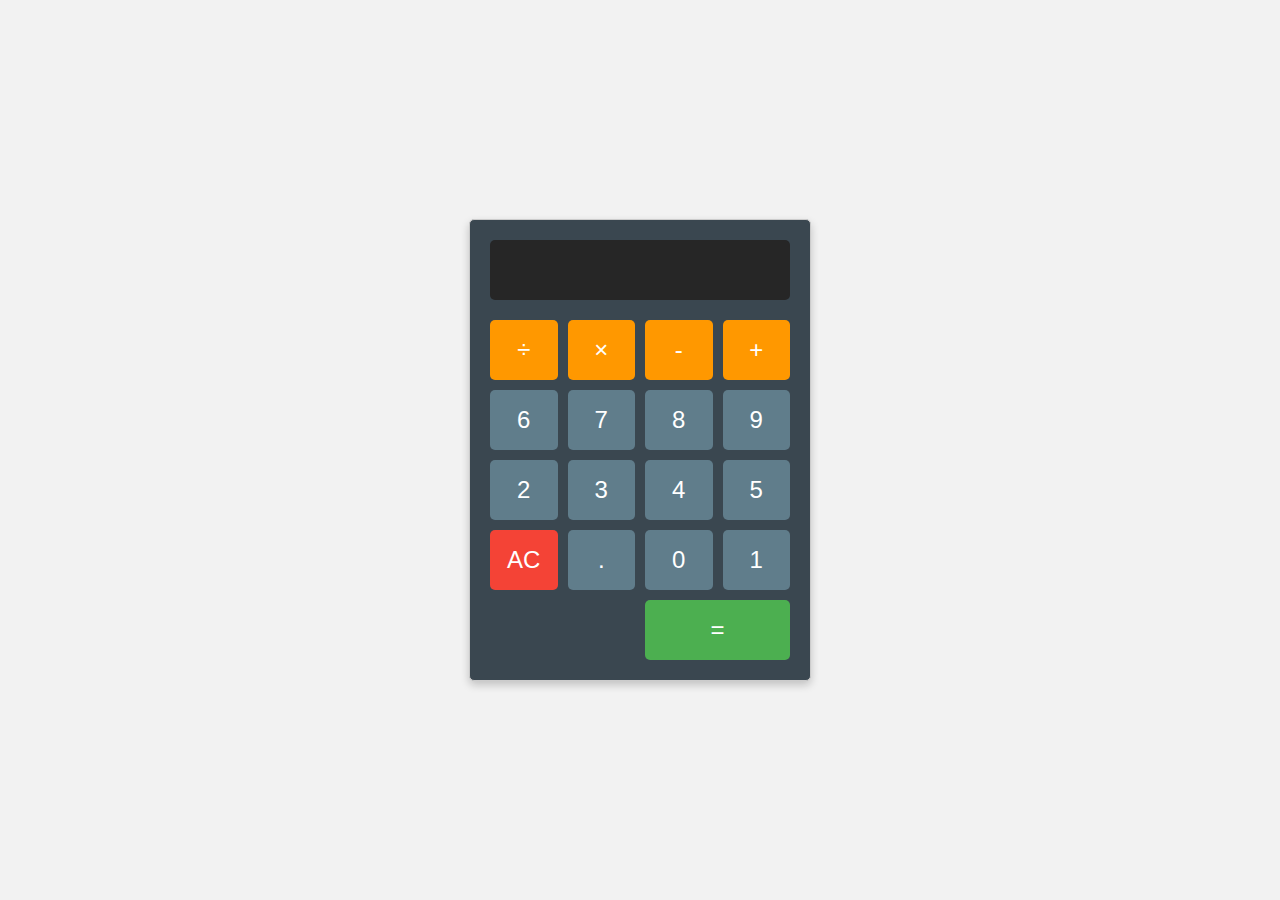
<file: index.html>
<!DOCTYPE html>
<html lang="en" dir="rtl">
<head>
    <meta charset="UTF-8">
    <meta name="viewport" content="width=device-width, initial-scale=1.0">
    <title>آلة حاسبة بسيطة</title>
    <link rel="stylesheet" href="style.css">
</head>
<body>
    <div class="calculator">
        <input type="text" class="calculator-screen" value="" disabled />

        <div class="calculator-keys">
            <button type="button" class="operator" value="+">+</button>
            <button type="button" class="operator" value="-">-</button>
            <button type="button" class="operator" value="*">&times;</button>
            <button type="button" class="operator" value="/">÷</button>

            <button type="button" value="9">9</button>
            <button type="button" value="8">8</button>
            <button type="button" value="7">7</button>

            <button type="button" value="6">6</button>
            <button type="button" value="5">5</button>
            <button type="button" value="4">4</button>

            <button type="button" value="3">3</button>
            <button type="button" value="2">2</button>
            <button type="button" value="1">1</button>

            <button type="button" value="0">0</button>
            <button type="button" class="decimal" value=".">.</button>
            <button type="button" class="all-clear" value="all-clear">AC</button>

            <button type="button" class="equal-sign operator" value="=">=</button>
        </div>
    </div>

    <script src="script.js"></script>
</body>
</html>
</file>
<file: style.css>
body {
    margin: 0;
    font-family: 'Arial', sans-serif;
    display: flex;
    justify-content: center;
    align-items: center;
    min-height: 100vh;
    background-color: #f2f2f2;
}

.calculator {
    border: 1px solid #ccc;
    border-radius: 5px;
    width: 300px;
    box-shadow: 0 4px 8px rgba(0, 0, 0, 0.2);
    background-color: #3a4750;
    padding: 20px;
}

.calculator-screen {
    width: 100%;
    height: 60px;
    background-color: #262626;
    color: #fff;
    text-align: right; /* تغيير إلى اليسار ليتوافق مع الاتجاه الافتراضي للأرقام الإنجليزية */
    font-size: 2.5rem;
    border: none;
    padding: 10px 15px;
    box-sizing: border-box;
    border-radius: 5px;
    margin-bottom: 20px;
    overflow: hidden; /* لمنع النص الزائد من الظهور */
    text-overflow: ellipsis; /* لإضافة علامات الحذف للنص الزائد */
}

.calculator-keys {
    display: grid;
    grid-template-columns: repeat(4, 1fr);
    grid-gap: 10px;
}

button {
    height: 60px;
    background-color: #607d8b;
    border: none;
    border-radius: 5px;
    font-size: 1.5rem;
    color: #fff;
    cursor: pointer;
    transition: background-color 0.2s ease;
}

button:hover {
    background-color: #78909c;
}

.operator {
    background-color: #ff9800;
}

.operator:hover {
    background-color: #fb8c00;
}

.equal-sign {
    background-color: #4CAF50;
    grid-column: span 2;
}

.equal-sign:hover {
    background-color: #43a047;
}

.all-clear {
    background-color: #f44336;
}

.all-clear:hover {
    background-color: #e53935;
}
</file>
